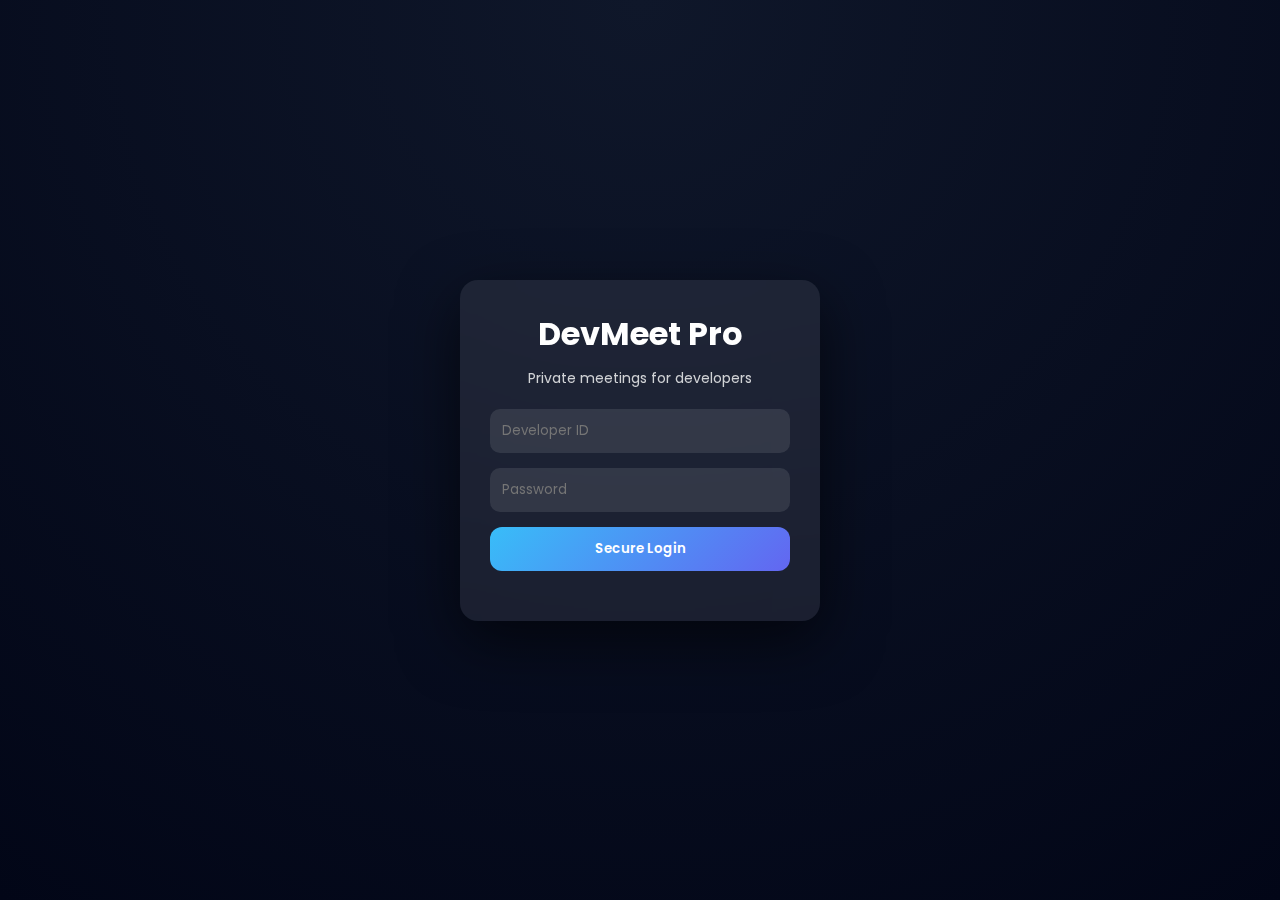
<file: index.html>
<!DOCTYPE html>
<html lang="en">
<head>
  <meta charset="UTF-8">
  <title>DevMeet Pro | Login</title>
  <link rel="stylesheet" href="assets/css/style.css">
</head>
<body>

  <div class="card">
    <h1>DevMeet Pro</h1>
    <p>Private meetings for developers</p>

    <input type="text" id="username" placeholder="Developer ID">
    <input type="password" id="password" placeholder="Password">

    <button onclick="login()">Secure Login</button>
    <p id="error"></p>
  </div>

  <script src="assets/js/app.js"></script>
</body>
</html>
</file>
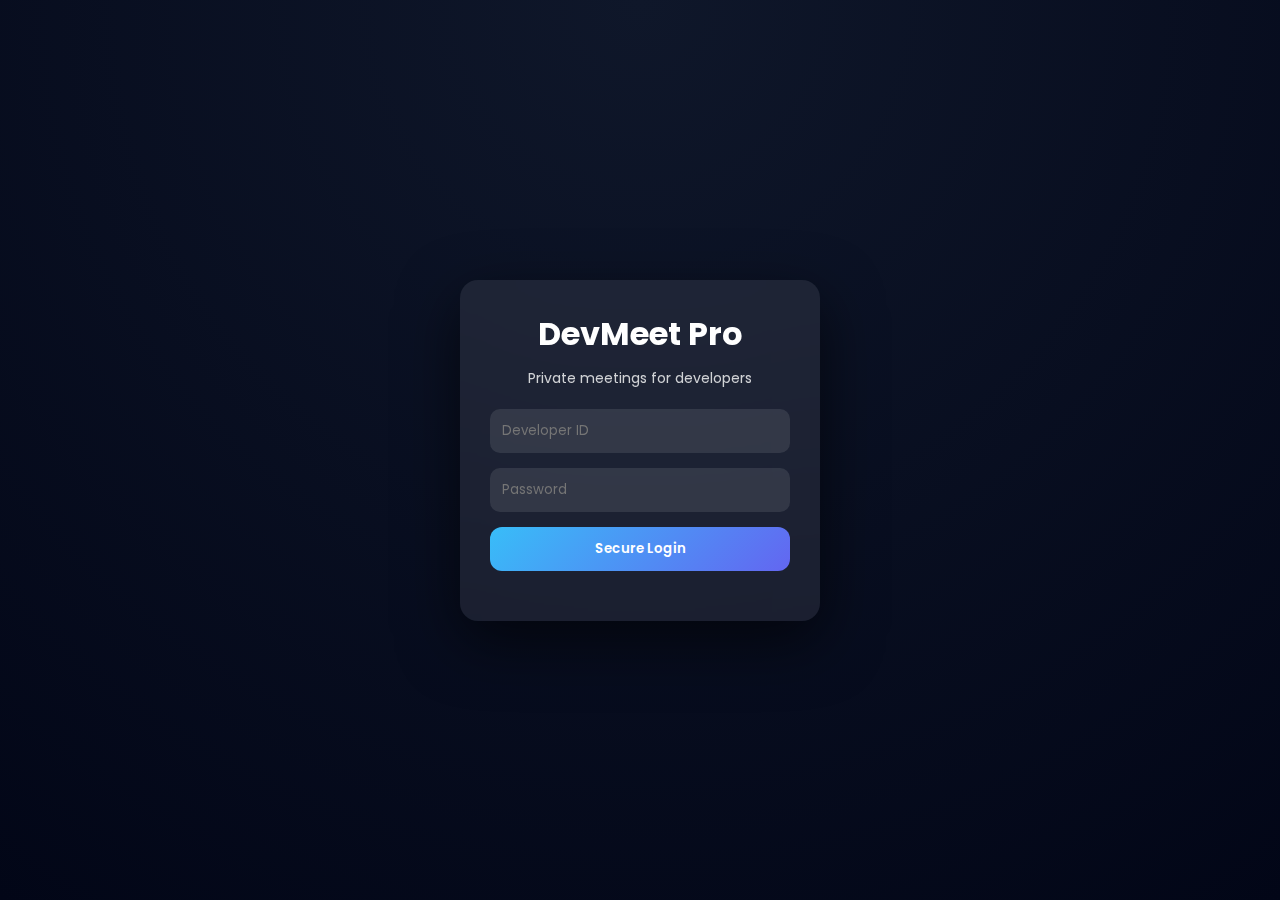
<file: dashboard.html>
<!DOCTYPE html>
<html lang="en">
<head>
  <meta charset="UTF-8">
  <title>DevMeet Pro | Dashboard</title>
  <link rel="stylesheet" href="assets/css/style.css">
</head>
<body onload="checkAuth()">

  <div class="card">
    <h2>Welcome Developer 👋</h2>
    <p>You are authorized to join private meetings</p>

    <button onclick="joinMeeting()">Join Developer Meeting</button>
    <button class="secondary" onclick="logout()">Logout</button>
  </div>

  <script src="assets/js/app.js"></script>
</body>
</html>
</file>
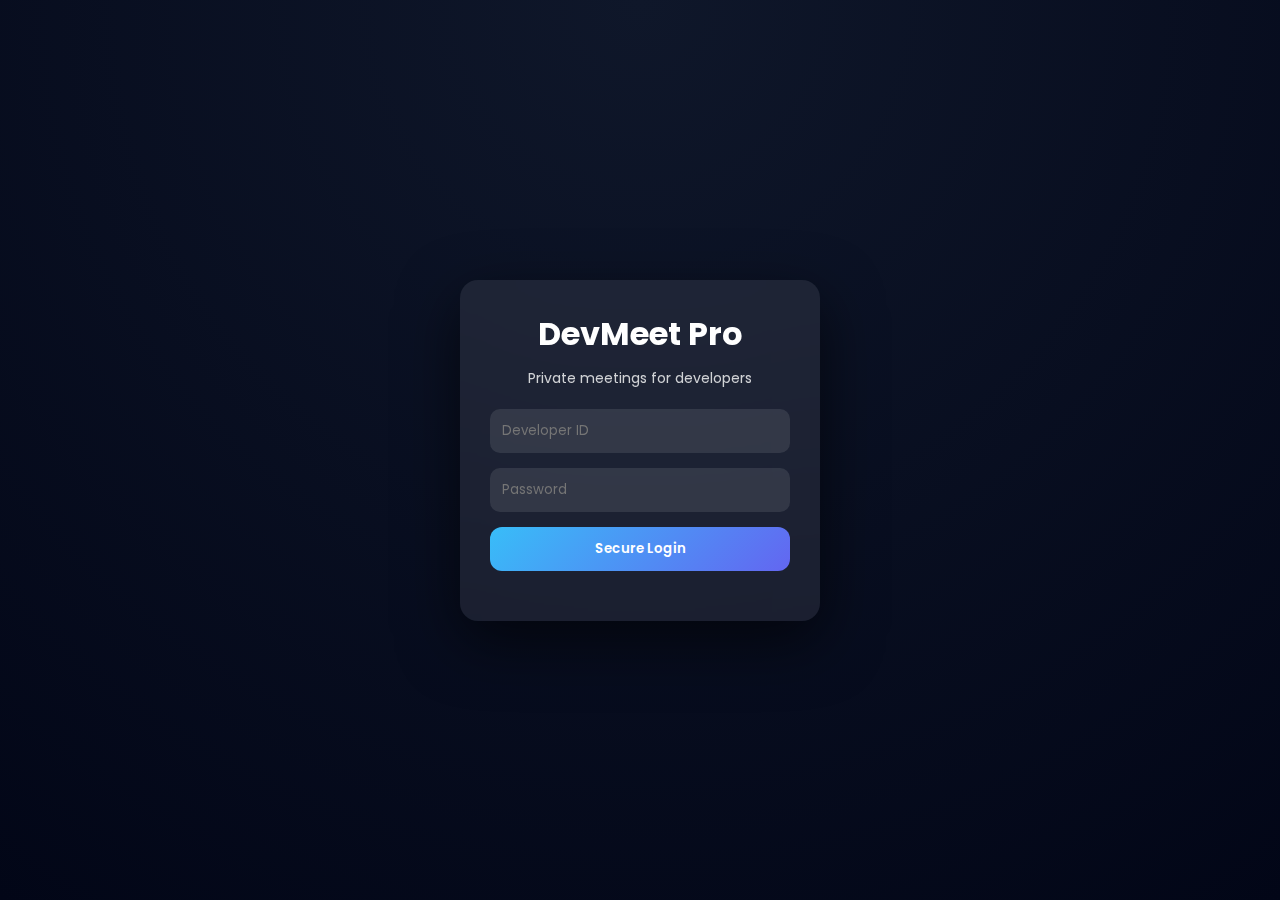
<file: meeting.html>
<!DOCTYPE html>
<html lang="en">
<head>
  <meta charset="UTF-8">
  <title>DevMeet Pro | Meeting</title>
  <link rel="stylesheet" href="assets/css/style.css">
  <script src="https://meet.jit.si/external_api.js"></script>
</head>
<body onload="checkAuth(); startMeeting();">

  <div id="meeting"></div>

  <script src="assets/js/app.js"></script>
</body>
</html>
</file>
<file: assets/css/style.css>
@import url('https://fonts.googleapis.com/css2?family=Poppins:wght@300;400;600&display=swap');

:root {
  --primary: #38bdf8;
  --secondary: #6366f1;
  --bg: #020617;
  --glass: rgba(255,255,255,0.08);
}

* {
  margin: 0;
  padding: 0;
  box-sizing: border-box;
  font-family: "Poppins", sans-serif;
}

body {
  background: radial-gradient(circle at top, #0f172a, var(--bg));
  color: white;
  min-height: 100vh;
  display: flex;
  justify-content: center;
  align-items: center;
}

/* Card UI */
.card {
  width: 360px;
  padding: 30px;
  border-radius: 18px;
  background: var(--glass);
  backdrop-filter: blur(18px);
  box-shadow: 0 20px 60px rgba(0,0,0,0.6);
  text-align: center;
}

h1, h2 {
  margin-bottom: 10px;
}

p {
  font-size: 14px;
  opacity: 0.8;
  margin-bottom: 20px;
}

/* Inputs */
input {
  width: 100%;
  padding: 12px;
  margin-bottom: 15px;
  border-radius: 10px;
  border: none;
  background: rgba(255,255,255,0.1);
  color: white;
  outline: none;
}

/* Buttons */
button {
  width: 100%;
  padding: 12px;
  border-radius: 12px;
  border: none;
  font-weight: 600;
  cursor: pointer;
  background: linear-gradient(135deg, var(--primary), var(--secondary));
  color: white;
  transition: 0.3s;
}

button:hover {
  transform: scale(1.04);
}

.secondary {
  background: transparent;
  border: 1px solid rgba(255,255,255,0.3);
  margin-top: 10px;
}

#error {
  color: #f87171;
  font-size: 13px;
  margin-top: 10px;
}

/* Meeting */
#meeting {
  width: 100%;
  height: 100vh;
}
</file>
